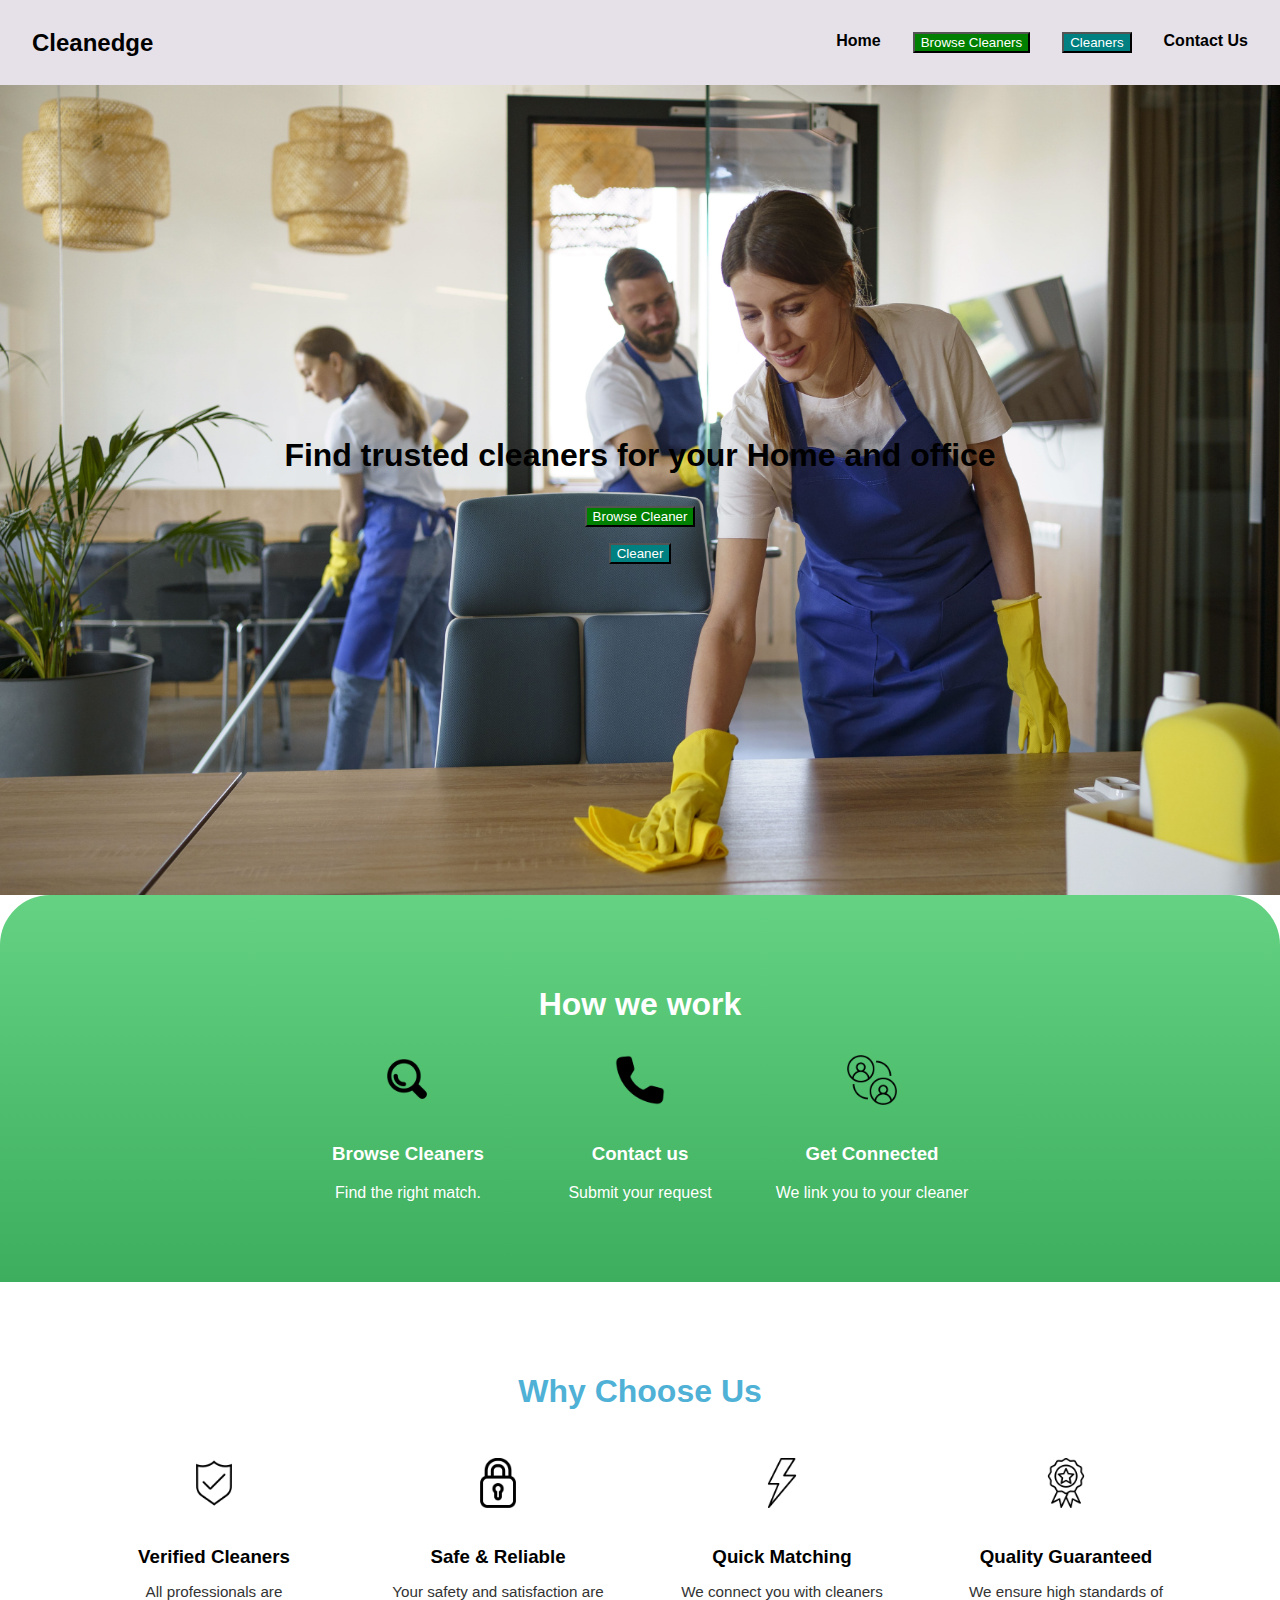
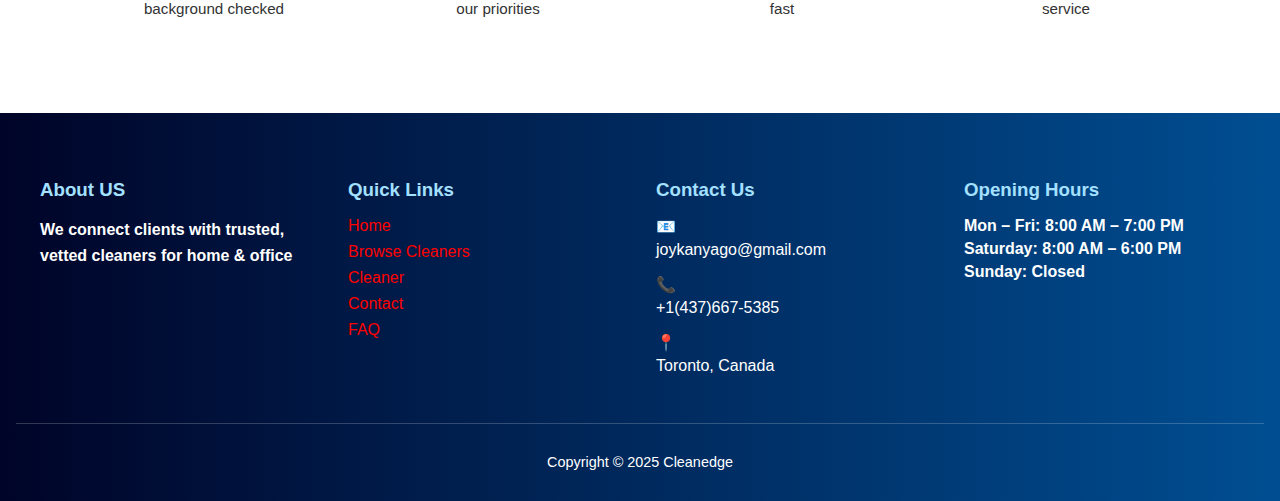
<file: index.html>
<!-- index.html -->
<!DOCTYPE html>
<html lang="en">
<head>
  <meta charset="UTF-8" />
  <meta name="viewport" content="width=device-width, initial-scale=1.0"/>
  <title>Cleanedge</title>
  <link rel="stylesheet" href="styles.css" />
</head>
<body>
  <!-- Navbar -->
  <header class="navbar">
    <div class="logo">Cleanedge</div>
    <nav>
      <ul>
        <li><a href="#">Home</a></li>
        <a href="browse.html">
  <button style="background-color: green; color: white;">Browse Cleaners</button>
</a>

<a href="cleaners.html">
  <button style="background-color: teal; color: white;">Cleaners</button>
</a>
        <li><a href="#">Contact Us</a></li>
      </ul>
    </nav>
  </header>

  <!-- Hero Section -->
  <section class="hero">
    <div class="overlay">
      <h1>Find trusted cleaners for your Home and office</h1>
      <div class="buttons">
        <a href="browse.html">
  <button style="background-color: green; color: white;">Browse Cleaner</button>
</a>

<a href="cleaners.html">
  <button style="background-color: teal; color: white;">Cleaner</button>
</a>
      </div>
    </div>
  </section>
<!-- How We Work Section -->
<section class="how-we-work">
  <h2>How we work</h2>
  <div class="steps">
    <div class="step">
      <img src="icons/browse.png" alt="Browse Icon">
      <h3>Browse Cleaners</h3>
      <p>Find the right match.</p>
    </div>
    <div class="step">
      <img src="icons/phone.png" alt="Contact Icon">
      <h3>Contact us</h3>
      <p>Submit your request</p>
    </div>
    <div class="step">
      <img src="icons/connected-user.png" alt="Connect Icon">
      <h3>Get Connected</h3>
      <p>We link you to your cleaner</p>
    </div>
  </div>
</section>
<!-- Why Choose Us Section -->
<section class="why-choose-us">
  <h2>Why Choose Us</h2>
  <div class="features">
    <div class="feature">
      <img src="icons/verify.png" alt="Verified Cleaners">
      <h3>Verified Cleaners</h3>
      <p>All professionals are background checked</p>
    </div>
    <div class="feature">
      <img src="icons/secured.png" alt="Safe and Reliable">
      <h3>Safe & Reliable</h3>
      <p>Your safety and satisfaction are our priorities</p>
    </div>
    <div class="feature">
      <img src="icons/flash.png" alt="Quick Matching">
      <h3>Quick Matching</h3>
      <p>We connect you with cleaners fast</p>
    </div>
    <div class="feature">
      <img src="icons/premium-quality.png" alt="Quality Guaranteed">
      <h3>Quality Guaranteed</h3>
      <p>We ensure high standards of service</p>
    </div>
  </div>
</section>
<!-- Footer -->
<footer class="site-footer">
  <div class="footer-container">
    <div class="footer-about">
      <h3>About US</h3>
      <p>We connect clients with trusted,<br>vetted cleaners for home & office</p>
    </div>
    <div class="footer-links">
      <h3>Quick Links</h3>
      <ul>
        <li><a href="#">Home</a></li>
        <li><a href="#">Browse Cleaners</a></li>
        <li><a href="#"> Cleaner</a></li>
        <li><a href="#">Contact</a></li>
        <li><a href="#">FAQ</a></li>
      </ul>
    </div>
    <div class="footer-contact">
      <h3>Contact Us</h3>
      <p><span>📧</span> joykanyago@gmail.com</p>
      <p><span>📞</span> +1(437)667-5385</p>
      <p><span>📍</span> Toronto, Canada</p>
    </div>
    <div class="footer-hours">
      <h3>Opening Hours</h3>
      <p>Mon – Fri: 8:00 AM – 7:00 PM</p>
      <p>Saturday: 8:00 AM – 6:00 PM</p>
      <p>Sunday: Closed</p>
    </div>
  </div>
  <div class="footer-bottom">
    <p>Copyright © 2025 Cleanedge</p>
  </div>
  <!-- Scroll to Top Button -->
<button id="scrollTopBtn" title="Go to top">↑</button>
</footer>
</body>
<script>
  // Get the button
  const scrollBtn = document.getElementById("scrollTopBtn");

  // Show button after scrolling down 300px
  window.onscroll = function () {
    if (document.body.scrollTop > 300 || document.documentElement.scrollTop > 300) {
      scrollBtn.style.display = "block";
    } else {
      scrollBtn.style.display = "none";
    }
  };

  // When the button is clicked, scroll to the top smoothly
  scrollBtn.onclick = function () {
    window.scrollTo({ top: 0, behavior: 'smooth' });
  };
</script>

</html>
</file>
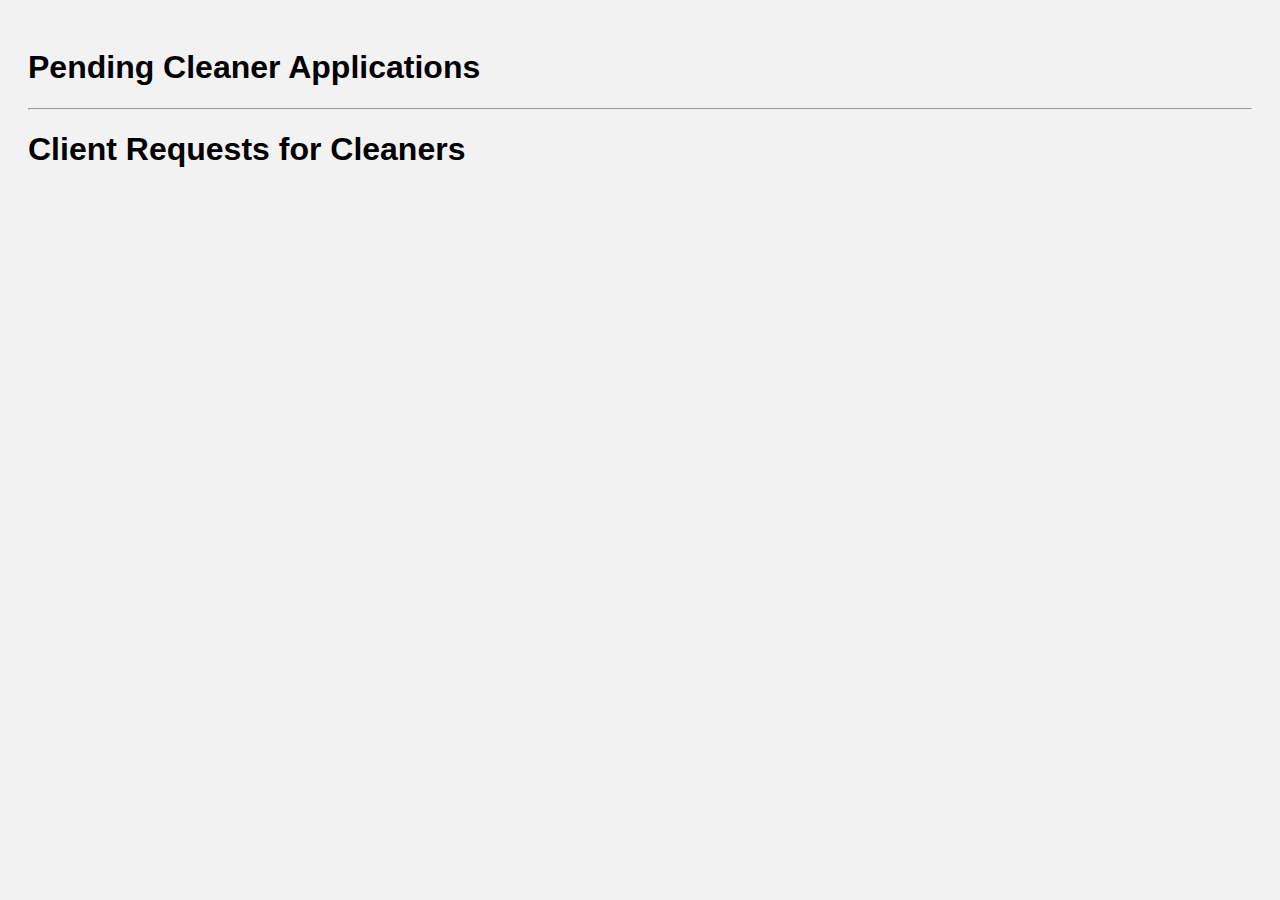
<file: admin.html>
<!DOCTYPE html>
<html lang="en">
<head>
  <meta charset="UTF-8" />
  <title>Admin Panel - Approve Cleaners</title>
  <style>
    body {
      font-family: sans-serif;
      padding: 20px;
      background: #f2f2f2;
    }
    .cleaner {
      background: #fff;
      margin-bottom: 20px;
      padding: 20px;
      border-left: 5px solid orange;
    }
    button {
      margin-right: 10px;
      padding: 5px 10px;
      border: none;
      cursor: pointer;
    }
    .approve {
      background-color: green;
      color: white;
    }
    .reject {
      background-color: red;
      color: white;
    }
  </style>
</head>
<body>

  <h1>Pending Cleaner Applications</h1>
  <div id="cleaners"></div>

  <hr />

  <h1>Client Requests for Cleaners</h1>
  <div id="requests"></div>

  <script>
    const cleanersContainer = document.getElementById('cleaners');
    const requestsContainer = document.getElementById('requests');

    const supabaseUrl = 'https://ekvpxbdxfnvybxyoevrv.supabase.co';
    const apiKey = 'eyJhbGciOiJIUzI1NiIsInR5cCI6IkpXVCJ9.eyJpc3MiOiJzdXBhYmFzZSIsInJlZiI6ImVrdnB4YmR4Zm52eWJ4eW9ldnJ2Iiwicm9sZSI6ImFub24iLCJpYXQiOjE3NDg4NDEwMjEsImV4cCI6MjA2NDQxNzAyMX0.oR90K3wdG5SB0zU76PDCqwEj3P_gscwEJGuDK17sUYw';

    async function fetchPendingCleaners() {
      const res = await fetch(`${supabaseUrl}/rest/v1/cleaners?status=eq.pending`, {
        headers: {
          'apikey': apiKey,
          'Authorization': `Bearer ${apiKey}`
        }
      });

      const cleaners = await res.json();
      cleanersContainer.innerHTML = '';

      cleaners.forEach(cleaner => {
        const div = document.createElement('div');
        div.className = 'cleaner';
        div.innerHTML = `
          <strong>${cleaner.name}</strong><br>
          ${cleaner.email}<br>
          ${cleaner.phone}<br>
          ${cleaner.location}<br><br>
          ${cleaner.bio}<br><br>
          <button class="approve" onclick="updateStatus('${cleaner.id}', 'approved')">Approve</button>
          <button class="reject" onclick="updateStatus('${cleaner.id}', 'rejected')">Reject</button>
        `;
        cleanersContainer.appendChild(div);
      });
    }

    async function updateStatus(id, status) {
      const res = await fetch(`${supabaseUrl}/rest/v1/cleaners?id=eq.${id}`, {
        method: 'PATCH',
        headers: {
          'apikey': apiKey,
          'Authorization': `Bearer ${apiKey}`,
          'Content-Type': 'application/json'
        },
        body: JSON.stringify({ status })
      });

      if (res.ok) {
        alert(`Cleaner has been ${status}.`);
        fetchPendingCleaners();
      } else {
        alert('Error updating status.');
      }
    }

    async function loadRequests() {
      const res = await fetch(`${supabaseUrl}/rest/v1/requests?select=*,cleaners(*)`, {
        headers: {
          'apikey': apiKey,
          'Authorization': `Bearer ${apiKey}`
        }
      });

      const requests = await res.json();
      requestsContainer.innerHTML = '';

      if (requests.length === 0) {
        requestsContainer.innerHTML = '<p>No client requests yet.</p>';
        return;
      }

      requests.forEach(req => {
        const div = document.createElement('div');
        div.className = 'cleaner';
        div.innerHTML = `
          <p><strong>Client Email:</strong> ${req.client_email}</p>
          <p><strong>Cleaner:</strong> ${req.cleaners.name}</p>
          <p><strong>Cleaner Phone:</strong> ${req.cleaners.phone}</p>
        `;
        requestsContainer.appendChild(div);
      });
    }

    fetchPendingCleaners();
    loadRequests();
  </script>
</body>
</html>
</file>
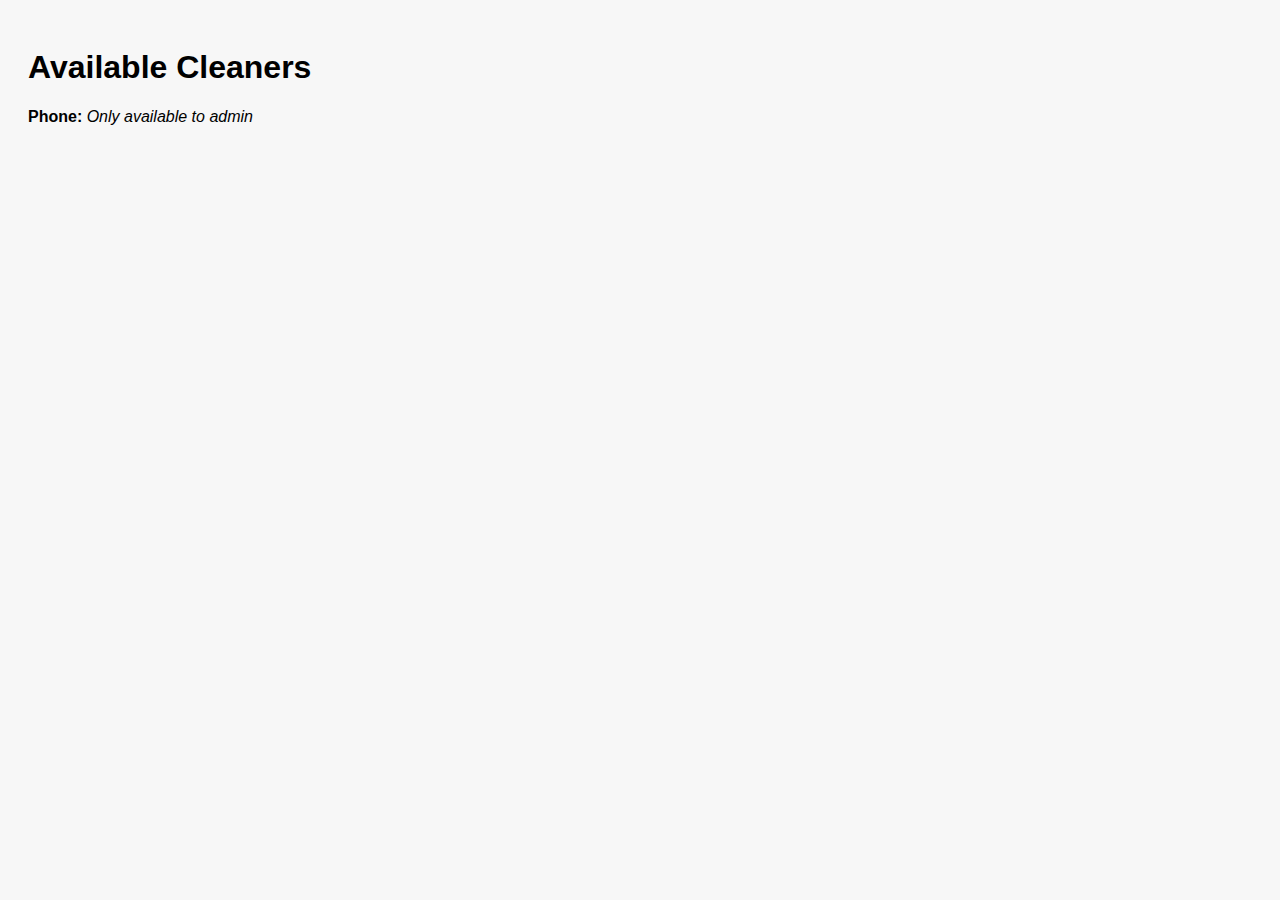
<file: browse.html>
<!DOCTYPE html>
<html lang="en">
<head>
  <meta charset="UTF-8" />
  <title>Browse Cleaners</title>
  <style>
    body {
      font-family: sans-serif;
      padding: 20px;
      background: #f7f7f7;
    }
    .cleaner {
      background: #fff;
      padding: 20px;
      margin-bottom: 20px;
      border-left: 4px solid teal;
      box-shadow: 0 2px 5px rgba(0,0,0,0.1);
    }
    h2 {
      margin-bottom: 5px;
    }
    .contact {
      color: #555;
      font-size: 0.9em;
    }
  </style>
</head>
<body>

  <h1>Available Cleaners</h1>
  <div id="cleaner-list"></div>
  <!-- Inside your loadApprovedCleaners function -->
<p><strong>Phone:</strong> <em>Only available to admin</em></p>



<script>
  async function loadApprovedCleaners() {
    const response = await fetch("https://ekvpxbdxfnvybxyoevrv.supabase.co/rest/v1/cleaners?status=eq.approved", {
      method: "GET",
      headers: {
        "apikey": "eyJhbGciOiJIUzI1NiIsInR5cCI6IkpXVCJ9.eyJpc3MiOiJzdXBhYmFzZSIsInJlZiI6ImVrdnB4YmR4Zm52eWJ4eW9ldnJ2Iiwicm9sZSI6ImFub24iLCJpYXQiOjE3NDg4NDEwMjEsImV4cCI6MjA2NDQxNzAyMX0.oR90K3wdG5SB0zU76PDCqwEj3P_gscwEJGuDK17sUYw",
        "Authorization": "Bearer eyJhbGciOiJIUzI1NiIsInR5cCI6IkpXVCJ9.eyJpc3MiOiJzdXBhYmFzZSIsInJlZiI6ImVrdnB4YmR4Zm52eWJ4eW9ldnJ2Iiwicm9sZSI6ImFub24iLCJpYXQiOjE3NDg4NDEwMjEsImV4cCI6MjA2NDQxNzAyMX0.oR90K3wdG5SB0zU76PDCqwEj3P_gscwEJGuDK17sUYw",
        "Content-Type": "application/json"
      }
    });

    const cleaners = await response.json();
    const container = document.getElementById("cleaner-list");
    container.innerHTML = "";

    if (Array.isArray(cleaners) && cleaners.length > 0) {
      cleaners.forEach(cleaner => {
        const div = document.createElement("div");
        div.className = "cleaner";
        div.innerHTML = `
  <h3>${cleaner.name}</h3>
  <p><strong>Location:</strong> ${cleaner.Location}</p>
  <p><strong>Service:</strong> ${cleaner["service_offered"]}</p>
  <p><strong>Availability:</strong> ${cleaner.Availability}</p>
  <p><strong>Price Range:</strong> ${cleaner["price_range"]}</p>
  <p><strong>Phone:</strong> <em>Only available to admin</em></p>
  <p><strong>Email:</strong> ${cleaner.Email}</p>
  <button onclick="requestCleaner(${cleaner.id}, '${cleaner.name}')">Get Now</button>
`;

        container.appendChild(div);
      });
    } else {
      container.innerHTML = "<p>No approved cleaners found yet.</p>";
    }
  }

  // Call it when page loads
  loadApprovedCleaners();
  async function requestCleaner(cleanerId, cleanerName) {
  const clientEmail = prompt(`Enter your email to request ${cleanerName}:`);

  if (!clientEmail) return;

  const res = await fetch("https://ekvpxbdxfnvybxyoevrv.supabase.co/rest/v1/requests",  {
    method: "POST",
    headers: {
      "apikey": "eyJhbGciOiJIUzI1NiIsInR5cCI6IkpXVCJ9.eyJpc3MiOiJzdXBhYmFzZSIsInJlZiI6ImVrdnB4YmR4Zm52eWJ4eW9ldnJ2Iiwicm9sZSI6ImFub24iLCJpYXQiOjE3NDg4NDEwMjEsImV4cCI6MjA2NDQxNzAyMX0.oR90K3wdG5SB0zU76PDCqwEj3P_gscwEJGuDK17sUYw",
      "Authorization": "Bearer eyJhbGciOiJIUzI1NiIsInR5cCI6IkpXVCJ9.eyJpc3MiOiJzdXBhYmFzZSIsInJlZiI6ImVrdnB4YmR4Zm52eWJ4eW9ldnJ2Iiwicm9sZSI6ImFub24iLCJpYXQiOjE3NDg4NDEwMjEsImV4cCI6MjA2NDQxNzAyMX0.oR90K3wdG5SB0zU76PDCqwEj3P_gscwEJGuDK17sUYw",
      "Content-Type": "application/json",
      "Prefer": "return=representation"
    },
    body: JSON.stringify({
      cleaner_id: cleanerId,
      client_email: clientEmail
    })
  });

  if (res.ok) {
    alert("Your request has been sent to the admin.");
  } else {
    alert("Something went wrong. Please try again.");
  }
}

</script>

</body>
</html>
</file>
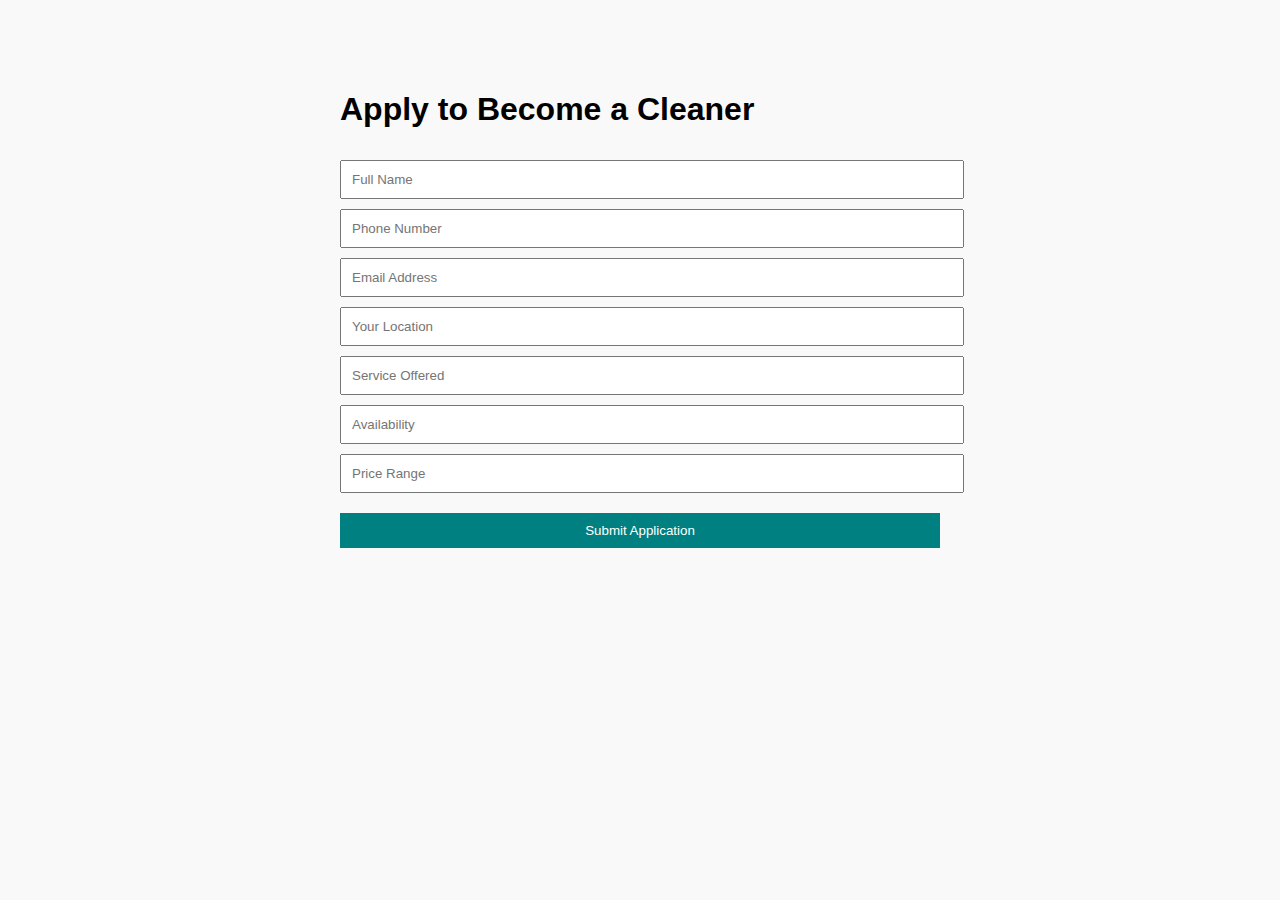
<file: cleaners.html>
<!DOCTYPE html>
<html lang="en">
<head>
  <meta charset="UTF-8" />
  <meta name="viewport" content="width=device-width, initial-scale=1.0"/>
  <title>Become a Cleaner</title>
  <style>
    body {
      font-family: sans-serif;
      max-width: 600px;
      margin: 50px auto;
      padding: 20px;
      background: #f9f9f9;
    }
    input, textarea {
      width: 100%;
      padding: 10px;
      margin-top: 10px;
    }
    button {
      margin-top: 20px;
      padding: 10px;
      width: 100%;
      background: teal;
      color: white;
      border: none;
    }
  </style>
</head>
<body>

  <h1>Apply to Become a Cleaner</h1>

  <form id="cleaner-form">
  <input type="text" name="name" placeholder="Full Name" required />
<input type="text" name="phone" placeholder="Phone Number" required />
<input type="email" name="email" placeholder="Email Address" required />
<input type="text" name="location" placeholder="Your Location" required />
<input type="text" name="service_offered" placeholder="Service Offered" required />
<input type="text" name="availability" placeholder="Availability" required />
<input type="text" name="price_range" placeholder="Price Range" required />

    
          
    
    <button type="submit">Submit Application</button>
  </form>

  <p id="message"></p>

  <script>
   const form = document.querySelector("form");

form.addEventListener("submit", async (e) => {
  e.preventDefault();

  const data = {
    name: form.name.value,
    phone: form.phone.value,
    email: form.email.value,
    location: form.location.value,
    service_offered: form.service_offered.value,
    availability: form.availability.value,
    price_range: form.price_range.value,
    status: 'pending'
  };

  console.log("Submitting:", data);

  const response = await fetch("https://ekvpxbdxfnvybxyoevrv.supabase.co/rest/v1/cleaners", {
    method: "POST",
    headers: {
      "Content-Type": "application/json",
      "apikey": "eyJhbGciOiJIUzI1NiIsInR5cCI6IkpXVCJ9.eyJpc3MiOiJzdXBhYmFzZSIsInJlZiI6ImVrdnB4YmR4Zm52eWJ4eW9ldnJ2Iiwicm9sZSI6ImFub24iLCJpYXQiOjE3NDg4NDEwMjEsImV4cCI6MjA2NDQxNzAyMX0.oR90K3wdG5SB0zU76PDCqwEj3P_gscwEJGuDK17sUYw",
      "Authorization": "Bearer eyJhbGciOiJIUzI1NiIsInR5cCI6IkpXVCJ9.eyJpc3MiOiJzdXBhYmFzZSIsInJlZiI6ImVrdnB4YmR4Zm52eWJ4eW9ldnJ2Iiwicm9sZSI6ImFub24iLCJpYXQiOjE3NDg4NDEwMjEsImV4cCI6MjA2NDQxNzAyMX0.oR90K3wdG5SB0zU76PDCqwEj3P_gscwEJGuDK17sUYw",
      "Prefer": "return=representation"
    },
    body: JSON.stringify(data)
  });

  const result = await response.json();
  console.log(result);

  if (response.ok) {
    alert("Submitted! Waiting for admin approval.");
  } else {
    alert("Something went wrong: " + JSON.stringify(result));
  }
});

  </script>

</body>
</html>
</file>
<file: styles.css>
/* styles.css */
body {
  margin: 0;
  font-family: Arial, sans-serif;
}

.navbar {
  background: #e6e0e9;
  padding: 1rem 2rem;
  display: flex;
  justify-content: space-between;
  align-items: center;
}

.navbar .logo {
  font-weight: bold;
  font-size: 1.5rem;
}

.navbar nav ul {
  list-style: none;
  display: flex;
  gap: 2rem;
}

.navbar nav ul li a {
  text-decoration: none;
  color: black;
  font-weight: bold;
}

.hero {
background-image: url('./image/hero-bg.jpg');

  background-size: cover;
  background-position: center;
  height: 90vh;
  position: relative;
  display: flex;
  align-items: center;
  justify-content: center;
}


.hero .overlay {
  background: transparent;
  padding: 2rem;
  text-align: center;
  border-radius: 10px;
}


.hero h1 {
  font-size: 2rem;
  margin-bottom: 1.5rem;
}

.buttons {
  display: flex;
  flex-direction: column; /* ← This stacks them vertically */
  gap: 1rem;              /* Optional: adds space between them */
  align-items: center;    /* Center-align horizontally */
  margin-top: 2rem;
}


.btn {
  padding: 0.8rem 2rem;
  font-size: 1rem;
  border: none;
  border-radius: 5px;
  text-decoration: none;
  color: white;
  font-weight: bold;
  cursor: pointer;
}

.btn.green {
  background-color: #28a745;
}

.btn.teal {
  background-color: #17a2b8;
}

.how-we-work {
  background: linear-gradient(to top, #3cae5d, #64d282);
  padding: 4rem 1rem;
  text-align: center;
  color: white;
  border-top-left-radius: 50px;
  border-top-right-radius: 50px;
}

.how-we-work h2 {
  font-size: 2rem;
  margin-bottom: 2rem;
  font-weight: bold;
}

.steps {
  display: flex;
  justify-content: center;
  gap: 2rem;
  flex-wrap: wrap;
}

.step {
  width: 200px;
}

.step img {
  width: 50px;
  height: 50px;
  margin-bottom: 1rem;
}
.why-choose-us {
  padding: 4rem 1rem;
  text-align: center;
  background-color: #ffffff;
}

.why-choose-us h2 {
  color: #4fb1d6;
  font-size: 2rem;
  margin-bottom: 2rem;
}

.features {
  display: flex;
  justify-content: center;
  flex-wrap: wrap;
  gap: 2rem;
}

.feature {
  width: 220px;
  padding: 1rem;
}

.feature img {
  width: 50px;
  height: 50px;
  margin-bottom: 1rem;
}

.feature h3 {
  font-weight: 600;
  margin-bottom: 0.5rem;
}

.feature p {
  font-size: 0.95rem;
  color: #333;
}
.site-footer {
  background: linear-gradient(to right, #000428, #004e92);
  color: #fff;
  padding: 3rem 1rem 1rem;
}

.footer-container {
  display: grid;
  grid-template-columns: repeat(auto-fit, minmax(220px, 1fr));
  gap: 2rem;
  max-width: 1200px;
  margin: 0 auto;
}

.footer-container h3 {
  color: #a4e0ff;
  margin-bottom: 1rem;
}

.footer-about p {
  font-weight: bold;
  line-height: 1.6;
}

.footer-links ul {
  list-style: none;
  padding: 0;
}

.footer-links li {
  margin: 0.5rem 0;
}

.footer-links a {
  color: red;
  text-decoration: none;
}

.footer-contact p span,
.footer-hours p {
  display: block;
  margin: 0.3rem 0;
  font-weight: bold;
}

.footer-bottom {
  text-align: center;
  margin-top: 2rem;
  padding-top: 1rem;
  border-top: 1px solid rgba(255, 255, 255, 0.2);
  font-size: 0.9rem;
}
#scrollTopBtn {
  display: none; /* Hidden by default */
  position: fixed;
  bottom: 40px;
  right: 30px;
  z-index: 100;
  font-size: 24px;
  background-color: #4fb1d6;
  color: white;
  border: none;
  padding: 0.7rem 1rem;
  border-radius: 50%;
  cursor: pointer;
  box-shadow: 0 4px 8px rgba(0, 0, 0, 0.2);
  transition: opacity 0.3s ease;
}

#scrollTopBtn:hover {
  background-color: #3299bb;
}

@media screen and (max-width: 768px) {
  .navbar {
    flex-direction: column;
    align-items: flex-start;
  }

  .navbar nav ul {
    flex-direction: column;
    gap: 1rem;
    width: 100%;
    margin-top: 1rem;
  }

  .navbar nav ul li {
    width: 100%;
  }

  .hero {
    height: auto;
    padding: 4rem 1rem;
    text-align: center;
  }

  .hero h1 {
    font-size: 1.5rem;
  }

  .buttons {
    flex-direction: column;
    gap: 1rem;
    align-items: center;
  }

  .steps,
  .features,
  .footer-container {
    flex-direction: column;
    align-items: center;
    text-align: center;
  }

  .step,
  .feature {
    width: 90%;
    max-width: 300px;
  }

  .site-footer {
    padding: 2rem 1rem;
  }

  .footer-container {
    display: flex;
    flex-direction: column;
    align-items: center;
  }

  .footer-bottom {
    font-size: 0.8rem;
  }

  .btn {
    width: 100%;
    max-width: 300px;
  }

  #scrollTopBtn {
    bottom: 20px;
    right: 20px;
  }
}
</file>
